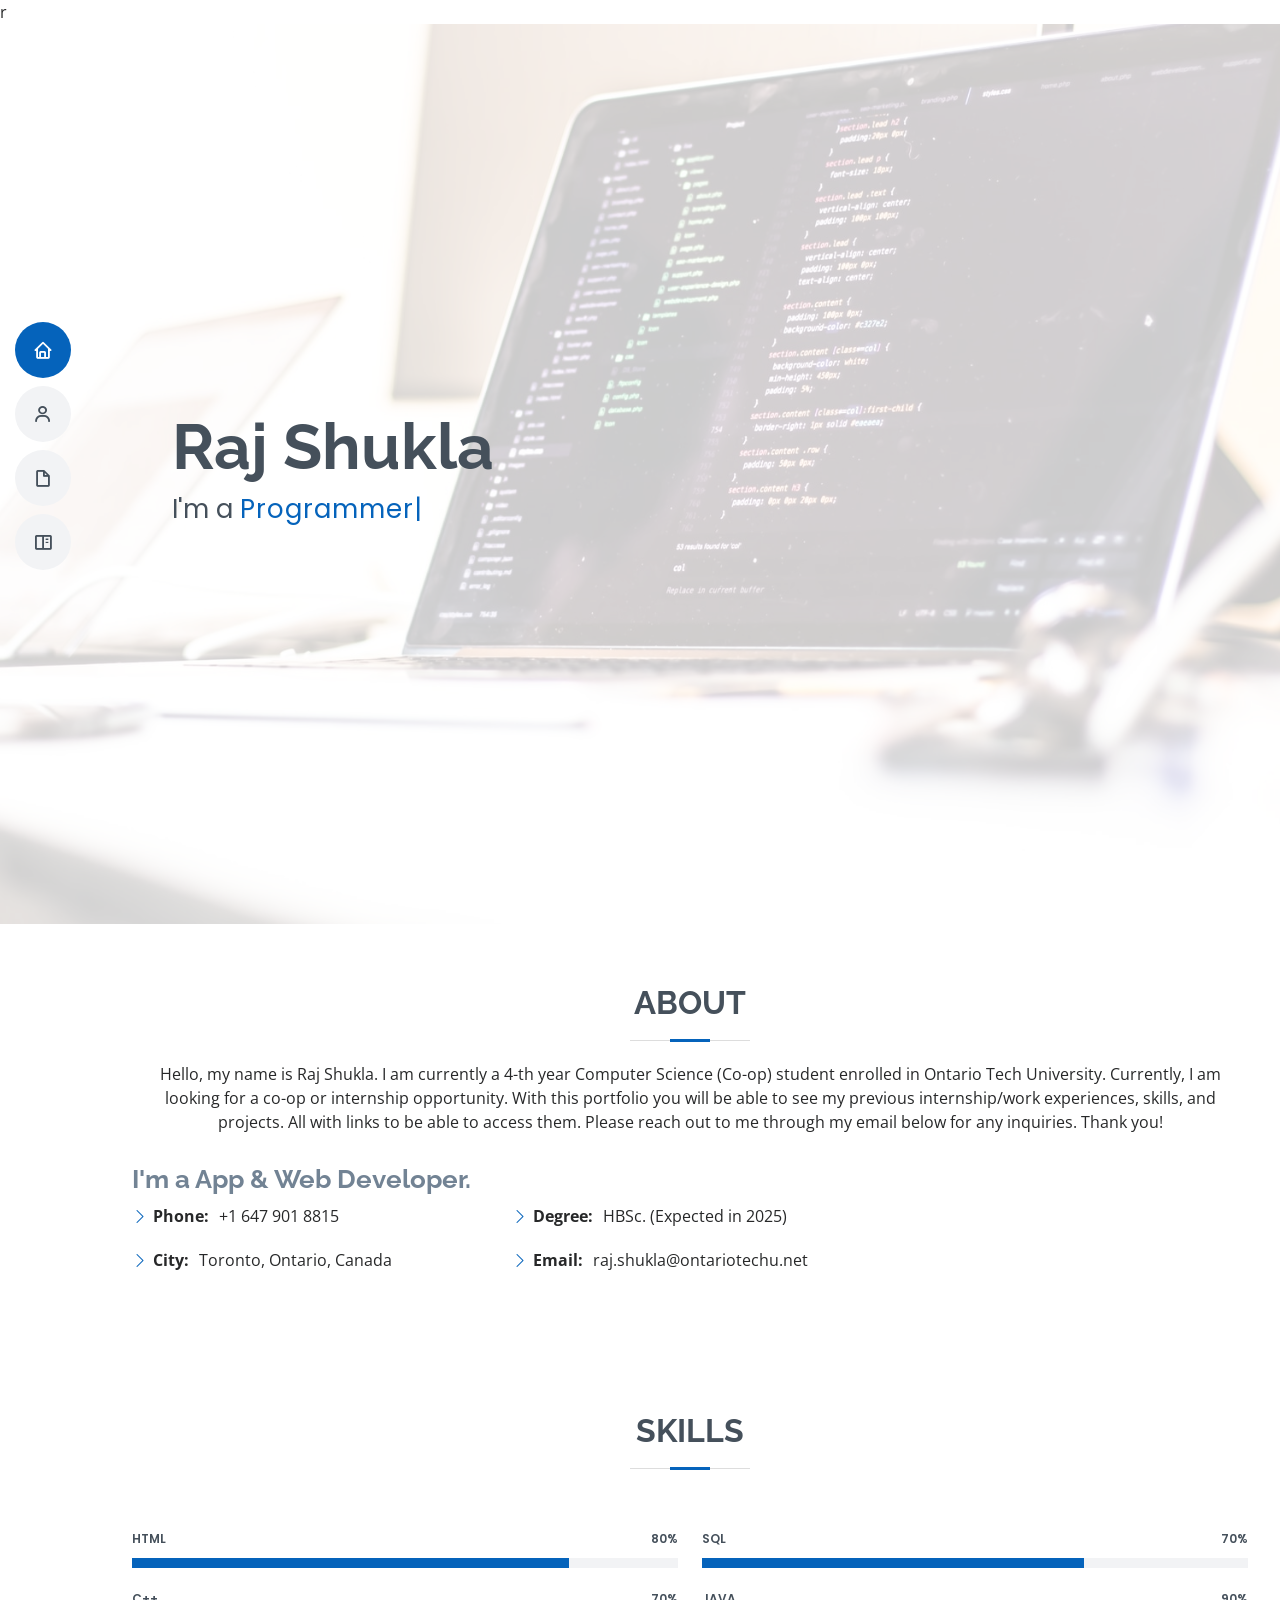
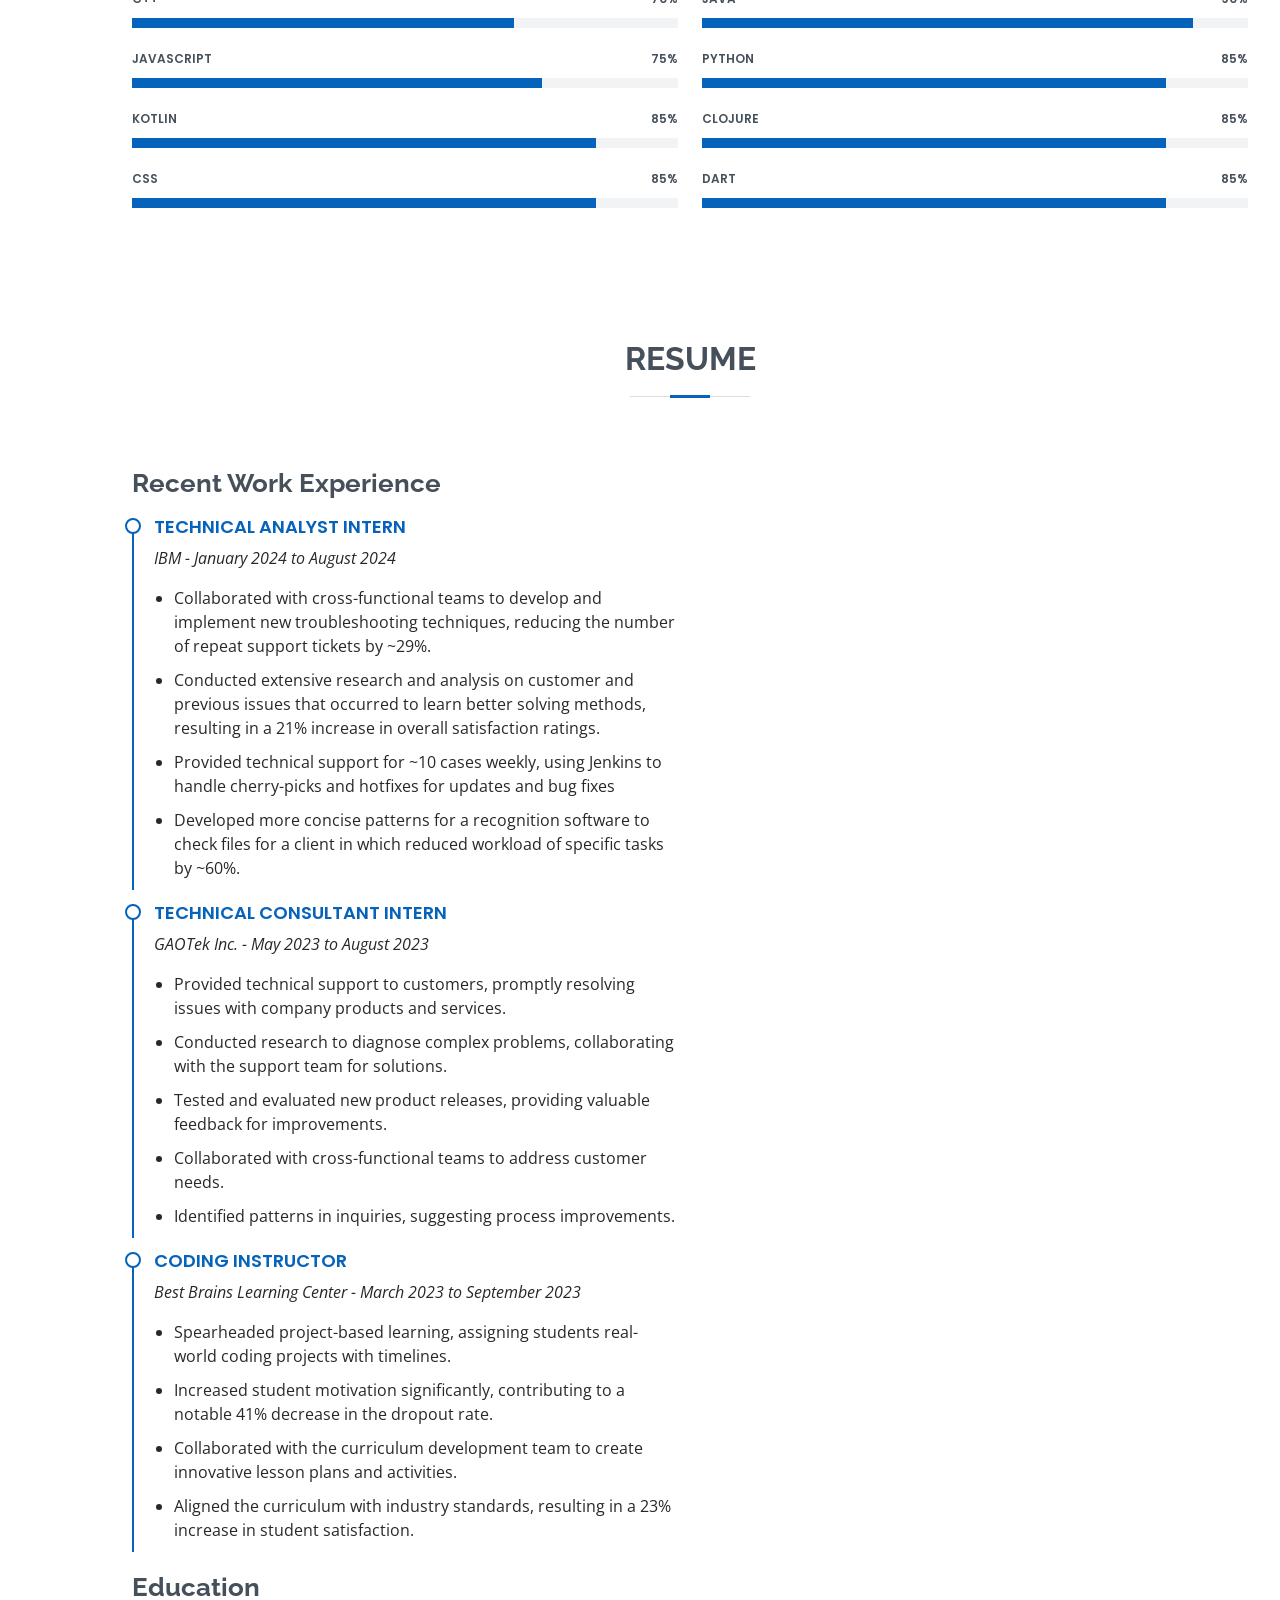
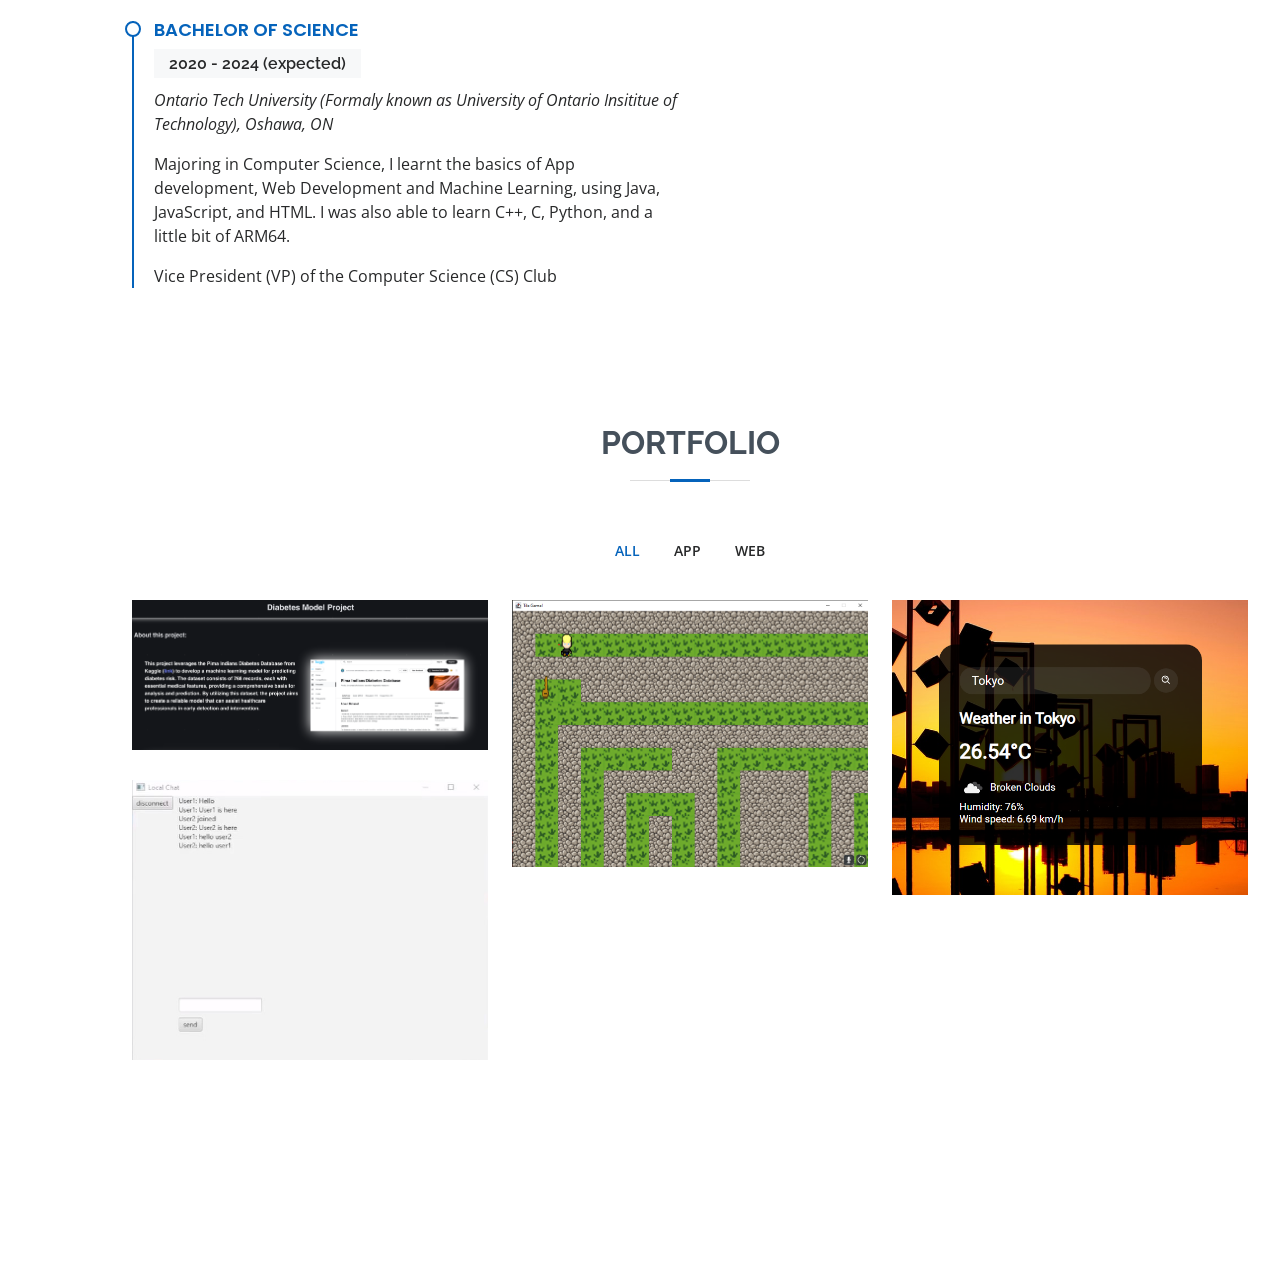
<file: index.html>
r<!DOCTYPE html>
<html lang="en">

<head>
  <meta charset="utf-8">
  <meta content="width=device-width, initial-scale=1.0" name="viewport">

  <title>Raj Shukla's Resume</title>
  <meta content="" name="description">
  <meta content="" name="keywords">


  <!-- Google Fonts -->
  <link href="https://fonts.googleapis.com/css?family=Open+Sans:300,300i,400,400i,600,600i,700,700i|Raleway:300,300i,400,400i,500,500i,600,600i,700,700i|Poppins:300,300i,400,400i,500,500i,600,600i,700,700i" rel="stylesheet">

  <!-- Vendor CSS Files -->
  <link href="assets/vendor/aos/aos.css" rel="stylesheet">
  <link href="assets/vendor/bootstrap/css/bootstrap.min.css" rel="stylesheet">
  <link href="assets/vendor/bootstrap-icons/bootstrap-icons.css" rel="stylesheet">
  <link href="assets/vendor/boxicons/css/boxicons.min.css" rel="stylesheet">
  <link href="assets/vendor/glightbox/css/glightbox.min.css" rel="stylesheet">
  <link href="assets/vendor/swiper/swiper-bundle.min.css" rel="stylesheet">

  <!-- Template Main CSS File -->
  <link href="assets/css/style.css" rel="stylesheet">

  
</head>

<body>

  <!-- ======= Mobile nav toggle button ======= -->
  <!-- <button type="button" class="mobile-nav-toggle d-xl-none"><i class="bi bi-list mobile-nav-toggle"></i></button> -->
  <i class="bi bi-list mobile-nav-toggle d-xl-none"></i>
  <!-- ======= Header ======= -->
  <header id="header" class="d-flex flex-column justify-content-center">

    <nav id="navbar" class="navbar nav-menu">
      <ul>
        <li><a href="#hero" class="nav-link scrollto active"><i class="bx bx-home"></i> <span>Home</span></a></li>
        <li><a href="#about" class="nav-link scrollto"><i class="bx bx-user"></i> <span>About</span></a></li>
        <li><a href="#resume" class="nav-link scrollto"><i class="bx bx-file-blank"></i> <span>Resume</span></a></li>
        <li><a href="#portfolio" class="nav-link scrollto"><i class="bx bx-book-content"></i> <span>Portfolio</span></a></li>
      </ul>
    </nav><!-- .nav-menu -->

  </header><!-- End Header -->

  <!-- ======= Hero Section ======= -->
  <section id="hero" class="d-flex flex-column justify-content-center">
    <div class="container" data-aos="zoom-in" data-aos-delay="100">
      <h1>Raj Shukla</h1>
      <p>I'm a <span class="typed" data-typed-items="Programmer, Developer"></span></p>
    </div>
  </section><!-- End Hero -->

  <main id="main">

    <!-- ======= About Section ======= -->
    <section id="about" class="about">
      <div class="container" data-aos="fade-up">

        <div class="section-title">
          <h2>About</h2>
          <p>Hello, my name is Raj Shukla. I am currently a 4-th year Computer Science (Co-op) student enrolled in Ontario Tech University. Currently, I am looking for a co-op or internship opportunity. With this portfolio you will be able to see my previous internship/work experiences, skills, and projects. All with links to be able to access them. Please reach out to me through my email below for any inquiries. Thank you!</p>
        </div>

        <div class="row">
          <!--<div class="col-lg-4">
            <img src="assets/img/profile-img.jpg" class="img-fluid" alt="">
          </div>-->
          <div class="col-lg-8 pt-4 pt-lg-0 content">
            <h3>I'm a App &amp; Web Developer.</h3>
            <div class="row">
              <div class="col-lg-6">
                <ul>
                  <li><i class="bi bi-chevron-right"></i> <strong>Phone:</strong> <span>+1 647 901 8815</span></li>
                  <li><i class="bi bi-chevron-right"></i> <strong>City:</strong> <span>Toronto, Ontario, Canada</span></li>
                </ul>
              </div>
              <div class="col-lg-6">
                <ul>
                  <li><i class="bi bi-chevron-right"></i> <strong>Degree:</strong> <span>HBSc. (Expected in 2025)</span></li>
                  <li><i class="bi bi-chevron-right"></i> <strong>Email:</strong> <span>raj.shukla@ontariotechu.net</span></li>
                </ul>
              </div>
            </div>
          </div>
        </div>

      </div>
    </section><!-- End About Section -->


    <!-- ======= Skills Section ======= -->
    <section id="skills" class="skills section-bg">
      <div class="container" data-aos="fade-up">

        <div class="section-title">
          <h2>Skills</h2>
        </div>

        <div class="row skills-content">

          <div class="col-lg-6">

            <div class="progress">
              <span class="skill">HTML <i class="val">80%</i></span>
              <div class="progress-bar-wrap">
                <div class="progress-bar" role="progressbar" aria-valuenow="80" aria-valuemin="0" aria-valuemax="100"></div>
              </div>
            </div>

            <div class="progress">
              <span class="skill">C++ <i class="val">70%</i></span>
              <div class="progress-bar-wrap">
                <div class="progress-bar" role="progressbar" aria-valuenow="70" aria-valuemin="0" aria-valuemax="100"></div>
              </div>
            </div>

            <div class="progress">
              <span class="skill">JavaScript <i class="val">75%</i></span>
              <div class="progress-bar-wrap">
                <div class="progress-bar" role="progressbar" aria-valuenow="75" aria-valuemin="0" aria-valuemax="100"></div>
              </div>
            </div>
            
            <div class="progress">
              <span class="skill">Kotlin <i class="val">85%</i></span>
              <div class="progress-bar-wrap">
                <div class="progress-bar" role="progressbar" aria-valuenow="85" aria-valuemin="0" aria-valuemax="100"></div>
              </div>
            </div>
            
            <div class="progress">
              <span class="skill">CSS <i class="val">85%</i></span>
              <div class="progress-bar-wrap">
                <div class="progress-bar" role="progressbar" aria-valuenow="85" aria-valuemin="0" aria-valuemax="100"></div>
              </div>
            </div>

          </div>

          <div class="col-lg-6">

            <div class="progress">
              <span class="skill">SQL <i class="val">70%</i></span>
              <div class="progress-bar-wrap">
                <div class="progress-bar" role="progressbar" aria-valuenow="70" aria-valuemin="0" aria-valuemax="100"></div>
              </div>
            </div>

            <div class="progress">
              <span class="skill">Java <i class="val">90%</i></span>
              <div class="progress-bar-wrap">
                <div class="progress-bar" role="progressbar" aria-valuenow="90" aria-valuemin="0" aria-valuemax="100"></div>
              </div>
            </div>

            <div class="progress">
              <span class="skill">Python <i class="val">85%</i></span>
              <div class="progress-bar-wrap">
                <div class="progress-bar" role="progressbar" aria-valuenow="85" aria-valuemin="0" aria-valuemax="100"></div>
              </div>
            </div>
            
            <div class="progress">
              <span class="skill">Clojure <i class="val">85%</i></span>
              <div class="progress-bar-wrap">
                <div class="progress-bar" role="progressbar" aria-valuenow="85" aria-valuemin="0" aria-valuemax="100"></div>
              </div>
            </div>
            
            <div class="progress">
              <span class="skill">Dart <i class="val">85%</i></span>
              <div class="progress-bar-wrap">
                <div class="progress-bar" role="progressbar" aria-valuenow="85" aria-valuemin="0" aria-valuemax="100"></div>
              </div>
            </div>

          </div>

        </div>

      </div>
    </section><!-- End Skills Section -->

    <!-- ======= Resume Section ======= -->
    <section id="resume" class="resume">
      <div class="container" data-aos="fade-up">

        <div class="section-title">
          <h2>Resume</h2>
        </div>

        <div class="row">
          <div class="col-lg-6">
            <h3 class="resume-title">Recent Work Experience</h3>
            <div class="resume-item pb-0">
              <h4>Technical Analyst Intern</h4>
              <p><em>IBM - January 2024 to August 2024</em></p>
              <ul>
                <li>Collaborated with cross-functional teams to develop and implement new troubleshooting techniques, reducing the number of repeat support tickets by ~29%.</li>
                <li>Conducted extensive research and analysis on customer and previous issues that occurred to learn better solving methods, resulting in a 21% increase in overall satisfaction ratings.</li>
                <li>Provided technical support for ~10 cases weekly, using Jenkins to handle cherry-picks and hotfixes for updates and bug fixes</li>
                <li>Developed more concise patterns for a recognition software to check files for a client in which reduced workload of specific tasks by ~60%.</li>
              </ul>
            </div>

            <div class="resume-item pb-0">
              <h4>Technical Consultant Intern</h4>
              <p><em>GAOTek Inc. - May 2023 to August 2023</em></p>
              <ul>
                <li>Provided technical support to customers, promptly resolving issues with company products and services.</li>
                <li>Conducted research to diagnose complex problems, collaborating with the support team for solutions.</li>
                <li>Tested and evaluated new product releases, providing valuable feedback for improvements.</li>
                <li>Collaborated with cross-functional teams to address customer needs.</li>
                <li>Identified patterns in inquiries, suggesting process improvements.</li>
              </ul>
            </div>

            <div class="resume-item pb-0">
              <h4>Coding Instructor</h4>
              <p><em>Best Brains Learning Center - March 2023 to September 2023</em></p>
              <ul>
                <li>Spearheaded project-based learning, assigning students real-world coding projects with timelines.</li>
                <li>Increased student motivation significantly, contributing to a notable 41% decrease in the dropout rate.</li>
                <li>Collaborated with the curriculum development team to create innovative lesson plans and activities.</li>
                <li>Aligned the curriculum with industry standards, resulting in a 23% increase in student satisfaction.</li>
              </ul>
            </div>

            <h3 class="resume-title">Education</h3>
            <div class="resume-item">
              <h4>Bachelor of Science</h4>
              <h5>2020 - 2024 (expected)</h5>
              <p><em>Ontario Tech University (Formaly known as University of Ontario Insititue of Technology), Oshawa, ON</em></p>
              <p>Majoring in Computer Science, I learnt the basics of App development, Web Development and Machine Learning, using Java, JavaScript, and HTML. I was also able to learn C++, C, Python, and a little bit of ARM64.</p>
              <p>Vice President (VP) of the Computer Science (CS) Club</p>
            </div>
          </div>
        </div>

      </div>
    </section><!-- End Resume Section -->

    <!-- ======= Portfolio Section ======= -->
    <section id="portfolio" class="portfolio section-bg">
      <div class="container" data-aos="fade-up">

        <div class="section-title">
          <h2>Portfolio</h2>
        </div>

        <div class="row">
          <div class="col-lg-12 d-flex justify-content-center" data-aos="fade-up" data-aos-delay="100">
            <ul id="portfolio-flters">
              <li data-filter="*" class="filter-active">All</li>
              <li data-filter=".filter-app">App</li>
              <li data-filter=".filter-web">Web</li>
            </ul>
          </div>
        </div>

        <div class="row portfolio-container" data-aos="fade-up" data-aos-delay="200">

          <div class="col-lg-4 col-md-6 portfolio-item filter-web">
            <div class="portfolio-wrap">
              <img src="assets/img/portfolio/Web2.png" class="img-fluid" alt="">
              <div class="portfolio-info">
                <h4>Diabeties Machine Learning Model Project</h4>
                <p>Web</p>
                <div class="portfolio-links">
                  <a href="assets/img/portfolio/Web2.png" data-gallery="portfolioGallery" class="portfolio-lightbox" title="Weather Site"><i class="bx bx-plus"></i></a>
                  <a href="https://rajshukla2002.pythonanywhere.com/" target="_blank"><i class="bx bx-link"></i></a>
                </div>
              </div>
            </div>
          </div>

          <div class="col-lg-4 col-md-6 portfolio-item filter-app">
            <div class="portfolio-wrap">
              <img src="assets/img/portfolio/App1.png" class="img-fluid" alt="">
              <div class="portfolio-info">
                <h4>Maze Game</h4>
                <p>App</p>
                <div class="portfolio-links">
                  <a href="assets/img/portfolio/App1.png" data-gallery="portfolioGallery" class="portfolio-lightbox" title="Maze Game"><i class="bx bx-plus"></i></a>
                  <a href= "https://github.com/Raj-Shukla-2002/Maze_game_1.git" target="_blank"><i class="bx bx-link"></i></a>
                </div>
              </div>
            </div>
          </div>

          <div class="col-lg-4 col-md-6 portfolio-item filter-web">
            <div class="portfolio-wrap">
              <img src="assets/img/portfolio/Web1.png" class="img-fluid" alt="">
              <div class="portfolio-info">
                <h4>Weather Site</h4>
                <p>Web</p>
                <div class="portfolio-links">
                  <a href="assets/img/portfolio/Web1.png" data-gallery="portfolioGallery" class="portfolio-lightbox" title="Weather Site"><i class="bx bx-plus"></i></a>
                  <a href="Weather/index.html" target="_blank"><i class="bx bx-link"></i></a>
                </div>
              </div>
            </div>
          </div>

          <div class="col-lg-4 col-md-6 portfolio-item filter-app">
            <div class="portfolio-wrap">
              <img src="assets/img/portfolio/App2.png" class="img-fluid" alt="">
              <div class="portfolio-info">
                <h4>Chat Room Project</h4>
                <p>App</p>
                <div class="portfolio-links">
                  <a href="assets/img/portfolio/App2.png" data-gallery="portfolioGallery" class="portfolio-lightbox" title="Chat Room Project"><i class="bx bx-plus"></i></a>
                  <a href="https://github.com/Raj-Shukla-2002/chat_room_project.git" target="_blank"><i class="bx bx-link"></i></a>
                </div>
              </div>
            </div>
          </div>

        </div>

      </div>
    </section><!-- End Portfolio Section -->

    <section id="derp" class="derp">
    <!-- this is just a filler so that the navigation bar on the left works properly when going to portfolio -->
    </section>

  </main><!-- End #main -->


  <div id="preloader"></div>
  <a href="#" class="back-to-top d-flex align-items-center justify-content-center"><i class="bi bi-arrow-up-short"></i></a> 

  <!-- Vendor JS Files -->
  <script src="assets/vendor/purecounter/purecounter.js"></script>
  <script src="assets/vendor/aos/aos.js"></script>
  <script src="assets/vendor/bootstrap/js/bootstrap.bundle.min.js"></script>
  <script src="assets/vendor/glightbox/js/glightbox.min.js"></script>
  <script src="assets/vendor/isotope-layout/isotope.pkgd.min.js"></script>
  <script src="assets/vendor/swiper/swiper-bundle.min.js"></script>
  <script src="assets/vendor/typed.js/typed.min.js"></script>
  <script src="assets/vendor/waypoints/noframework.waypoints.js"></script>
  <script src="assets/vendor/php-email-form/validate.js"></script>

  <!-- Template Main JS File -->
  <script src="assets/js/main.js"></script>

</body>

</html>
</file>
<file: assets/css/style.css>
/**
* Template Name: MyResume - v4.7.0
* Template URL: https://bootstrapmade.com/free-html-bootstrap-template-my-resume/
* Author: BootstrapMade.com
* License: https://bootstrapmade.com/license/
*/

/*--------------------------------------------------------------
# General
--------------------------------------------------------------*/
body {
  font-family: "Open Sans", sans-serif;
  color: #272829;
}

a {
  color: #0563bb;
  text-decoration: none;
}

a:hover {
  color: #067ded;
  text-decoration: none;
}

h1, h2, h3, h4, h5, h6 {
  font-family: "Raleway", sans-serif;
}

/*--------------------------------------------------------------
# Back to top button
--------------------------------------------------------------*/
.back-to-top {
  position: fixed;
  visibility: hidden;
  opacity: 0;
  right: 15px;
  bottom: 15px;
  z-index: 996;
  background: #0563bb;
  width: 40px;
  height: 40px;
  border-radius: 50px;
  transition: all 0.4s;
}
.back-to-top i {
  font-size: 28px;
  color: #fff;
  line-height: 0;
}
.back-to-top:hover {
  background: #0678e3;
  color: #fff;
}
.back-to-top.active {
  visibility: visible;
  opacity: 1;
}

/*--------------------------------------------------------------
# Preloader
--------------------------------------------------------------*/
#preloader {
  position: fixed;
  top: 0;
  left: 0;
  right: 0;
  bottom: 0;
  z-index: 9999;
  overflow: hidden;
  background: #fff;
}

#preloader:before {
  content: "";
  position: fixed;
  top: calc(50% - 30px);
  left: calc(50% - 30px);
  border: 6px solid #0563bb;
  border-top-color: #fff;
  border-bottom-color: #fff;
  border-radius: 50%;
  width: 60px;
  height: 60px;
  -webkit-animation: animate-preloader 1s linear infinite;
  animation: animate-preloader 1s linear infinite;
}

@-webkit-keyframes animate-preloader {
  0% {
    transform: rotate(0deg);
  }
  100% {
    transform: rotate(360deg);
  }
}

@keyframes animate-preloader {
  0% {
    transform: rotate(0deg);
  }
  100% {
    transform: rotate(360deg);
  }
}
/*--------------------------------------------------------------
# Disable aos animation delay on mobile devices
--------------------------------------------------------------*/
@media screen and (max-width: 768px) {
  [data-aos-delay] {
    transition-delay: 0 !important;
  }
}
/*--------------------------------------------------------------
# Header
--------------------------------------------------------------*/
#header {
  position: fixed;
  top: 0;
  left: 0;
  bottom: 0;
  z-index: 9997;
  transition: all 0.5s;
  padding: 15px;
  overflow-y: auto;
}
@media (max-width: 992px) {
  #header {
    width: 300px;
    background: #fff;
    border-right: 1px solid #e6e9ec;
    left: -300px;
  }
}

@media (min-width: 992px) {
  #main {
    margin-left: 100px;
  }
}
/*--------------------------------------------------------------
# Navigation Menu
--------------------------------------------------------------*/
/**
* Desktop Navigation 
*/
.nav-menu {
  padding: 0;
  display: block;
}
.nav-menu * {
  margin: 0;
  padding: 0;
  list-style: none;
}
.nav-menu > ul > li {
  position: relative;
  white-space: nowrap;
}
.nav-menu a, .nav-menu a:focus {
  display: flex;
  align-items: center;
  color: #45505b;
  padding: 10px 18px;
  margin-bottom: 8px;
  transition: 0.3s;
  font-size: 15px;
  border-radius: 50px;
  background: #f2f3f5;
  height: 56px;
  width: 100%;
  overflow: hidden;
  transition: 0.3s;
}
.nav-menu a i, .nav-menu a:focus i {
  font-size: 20px;
}
.nav-menu a span, .nav-menu a:focus span {
  padding: 0 5px 0 7px;
  color: #45505b;
}
@media (min-width: 992px) {
  .nav-menu a, .nav-menu a:focus {
    width: 56px;
  }
  .nav-menu a span, .nav-menu a:focus span {
    display: none;
    color: #fff;
  }
}
.nav-menu a:hover, .nav-menu .active, .nav-menu .active:focus, .nav-menu li:hover > a {
  color: #fff;
  background: #0563bb;
}
.nav-menu a:hover span, .nav-menu .active span, .nav-menu .active:focus span, .nav-menu li:hover > a span {
  color: #fff;
}
.nav-menu a:hover, .nav-menu li:hover > a {
  width: 100%;
  color: #fff;
}
.nav-menu a:hover span, .nav-menu li:hover > a span {
  display: block;
}

/**
* Mobile Navigation 
*/
.mobile-nav-toggle {
  position: fixed;
  right: 10px;
  top: 10px;
  z-index: 9998;
  border: 0;
  background: none;
  font-size: 28px;
  transition: all 0.4s;
  outline: none !important;
  line-height: 0;
  cursor: pointer;
  border-radius: 50px;
  padding: 5px;
}
.mobile-nav-toggle i {
  color: #45505b;
}

.mobile-nav-active {
  overflow: hidden;
}
.mobile-nav-active #header {
  left: 0;
}
.mobile-nav-active .mobile-nav-toggle {
  color: #fff;
  background-color: #0563bb;
}

/*--------------------------------------------------------------
# Hero Section
--------------------------------------------------------------*/
#hero {
  width: 100%;
  height: 100vh;
  /*background: url("../img/hero-bg.jpg") top right no-repeat;*/
  background: url("/assets/img/Background.jpg") top right no-repeat;
  background-size: cover;
  position: relative;
}
@media (min-width: 992px) {
  #hero {
    padding-left: 160px;
  }
}
#hero:before {
  content: "";
  background: rgba(255, 255, 255, 0.8);
  position: absolute;
  bottom: 0;
  top: 0;
  left: 0;
  right: 0;
}
#hero h1 {
  margin: 0;
  font-size: 64px;
  font-weight: 700;
  line-height: 56px;
  color: #45505b;
}
#hero p {
  color: #45505b;
  margin: 15px 0 0 0;
  font-size: 26px;
  font-family: "Poppins", sans-serif;
}
#hero p span {
  color: #0563bb;
  letter-spacing: 1px;
}
#hero .social-links {
  margin-top: 30px;
}
#hero .social-links a {
  font-size: 24px;
  display: inline-block;
  color: #45505b;
  line-height: 1;
  margin-right: 20px;
  transition: 0.3s;
}
#hero .social-links a:hover {
  color: #0563bb;
}
@media (max-width: 992px) {
  #hero {
    text-align: center;
  }
  #hero h1 {
    font-size: 32px;
    line-height: 36px;
  }
  #hero p {
    margin-top: 10px;
    font-size: 20px;
    line-height: 24px;
  }
}

/*--------------------------------------------------------------
# Sections General
--------------------------------------------------------------*/
section {
  padding: 60px 0;
  overflow: hidden;
}

.section-title {
  text-align: center;
  padding-bottom: 30px;
}
.section-title h2 {
  font-size: 32px;
  font-weight: bold;
  text-transform: uppercase;
  margin-bottom: 20px;
  padding-bottom: 20px;
  position: relative;
  color: #45505b;
}
.section-title h2::before {
  content: "";
  position: absolute;
  display: block;
  width: 120px;
  height: 1px;
  background: #ddd;
  bottom: 1px;
  left: calc(50% - 60px);
}
.section-title h2::after {
  content: "";
  position: absolute;
  display: block;
  width: 40px;
  height: 3px;
  background: #0563bb;
  bottom: 0;
  left: calc(50% - 20px);
}
.section-title p {
  margin-bottom: 0;
}

/*--------------------------------------------------------------
# About
--------------------------------------------------------------*/
.about .content h3 {
  font-weight: 700;
  font-size: 26px;
  color: #728394;
}
.about .content ul {
  list-style: none;
  padding: 0;
}
.about .content ul li {
  margin-bottom: 20px;
  display: flex;
  align-items: center;
}
.about .content ul strong {
  margin-right: 10px;
}
.about .content ul i {
  font-size: 16px;
  margin-right: 5px;
  color: #0563bb;
  line-height: 0;
}
.about .content p:last-child {
  margin-bottom: 0;
}

/*--------------------------------------------------------------
# Facts
--------------------------------------------------------------*/
.facts .count-box {
  padding: 30px 30px 25px 30px;
  margin-top: 30px;
  width: 100%;
  position: relative;
  text-align: center;
  background: #fff;
}
.facts .count-box i {
  position: absolute;
  top: -25px;
  left: 50%;
  transform: translateX(-50%);
  font-size: 24px;
  background: #0563bb;
  color: #fff;
  border-radius: 50px;
  display: inline-flex;
  align-items: center;
  justify-content: center;
  width: 48px;
  height: 48px;
}
.facts .count-box span {
  font-size: 36px;
  display: block;
  font-weight: 600;
  color: #011426;
}
.facts .count-box p {
  padding: 0;
  margin: 0;
  font-family: "Raleway", sans-serif;
  font-size: 14px;
}

/*--------------------------------------------------------------
# Akills
--------------------------------------------------------------*/
.skills .progress {
  height: 60px;
  display: block;
  background: none;
  border-radius: 0;
}
.skills .progress .skill {
  padding: 10px 0;
  margin: 0;
  text-transform: uppercase;
  display: block;
  font-weight: 600;
  font-family: "Poppins", sans-serif;
  color: #45505b;
}
.skills .progress .skill .val {
  float: right;
  font-style: normal;
}
.skills .progress-bar-wrap {
  background: #f2f3f5;
}
.skills .progress-bar {
  width: 1px;
  height: 10px;
  transition: 0.9s;
  background-color: #0563bb;
}

/*--------------------------------------------------------------
# Resume
--------------------------------------------------------------*/
.resume .resume-title {
  font-size: 26px;
  font-weight: 700;
  margin-top: 20px;
  margin-bottom: 20px;
  color: #45505b;
}
.resume .resume-item {
  padding: 0 0 20px 20px;
  margin-top: -2px;
  border-left: 2px solid #0563bb;
  position: relative;
}
.resume .resume-item h4 {
  line-height: 18px;
  font-size: 18px;
  font-weight: 600;
  text-transform: uppercase;
  font-family: "Poppins", sans-serif;
  color: #0563bb;
  margin-bottom: 10px;
}
.resume .resume-item h5 {
  font-size: 16px;
  background: #f7f8f9;
  padding: 5px 15px;
  display: inline-block;
  font-weight: 600;
  margin-bottom: 10px;
}
.resume .resume-item ul {
  padding-left: 20px;
}
.resume .resume-item ul li {
  padding-bottom: 10px;
}
.resume .resume-item:last-child {
  padding-bottom: 0;
}
.resume .resume-item::before {
  content: "";
  position: absolute;
  width: 16px;
  height: 16px;
  border-radius: 50px;
  left: -9px;
  top: 0;
  background: #fff;
  border: 2px solid #0563bb;
}

/*--------------------------------------------------------------
# Portfolio
--------------------------------------------------------------*/
.portfolio .portfolio-item {
  margin-bottom: 30px;
}
.portfolio #portfolio-flters {
  padding: 0;
  margin: 0 auto 25px auto;
  list-style: none;
  text-align: center;
  background: #fff;
  border-radius: 50px;
  padding: 2px 15px;
}
.portfolio #portfolio-flters li {
  cursor: pointer;
  display: inline-block;
  padding: 10px 15px;
  font-size: 14px;
  font-weight: 600;
  line-height: 1;
  text-transform: uppercase;
  color: #272829;
  margin-bottom: 5px;
  transition: all 0.3s ease-in-out;
}
.portfolio #portfolio-flters li:hover, .portfolio #portfolio-flters li.filter-active {
  color: #0563bb;
}
.portfolio #portfolio-flters li:last-child {
  margin-right: 0;
}
.portfolio .portfolio-wrap {
  transition: 0.3s;
  position: relative;
  overflow: hidden;
  z-index: 1;
  background: rgba(69, 80, 91, 0.8);
}
.portfolio .portfolio-wrap::before {
  content: "";
  background: rgba(255, 255, 255, 0.7);
  position: absolute;
  left: 30px;
  right: 30px;
  top: 30px;
  bottom: 30px;
  transition: all ease-in-out 0.3s;
  z-index: 2;
  opacity: 0;
}
.portfolio .portfolio-wrap .portfolio-info {
  opacity: 0;
  position: absolute;
  top: 0;
  left: 0;
  right: 0;
  bottom: 0;
  text-align: center;
  z-index: 3;
  transition: all ease-in-out 0.3s;
  display: flex;
  flex-direction: column;
  justify-content: center;
  align-items: center;
}
.portfolio .portfolio-wrap .portfolio-info::before {
  display: block;
  content: "";
  width: 48px;
  height: 48px;
  position: absolute;
  top: 35px;
  left: 35px;
  border-top: 3px solid #d7dce1;
  border-left: 3px solid #d7dce1;
  transition: all 0.5s ease 0s;
  z-index: 9994;
}
.portfolio .portfolio-wrap .portfolio-info::after {
  display: block;
  content: "";
  width: 48px;
  height: 48px;
  position: absolute;
  bottom: 35px;
  right: 35px;
  border-bottom: 3px solid #d7dce1;
  border-right: 3px solid #d7dce1;
  transition: all 0.5s ease 0s;
  z-index: 9994;
}
.portfolio .portfolio-wrap .portfolio-info h4 {
  font-size: 20px;
  color: #45505b;
  font-weight: 600;
}
.portfolio .portfolio-wrap .portfolio-info p {
  color: #45505b;
  font-size: 14px;
  text-transform: uppercase;
  padding: 0;
  margin: 0;
}
.portfolio .portfolio-wrap .portfolio-links {
  text-align: center;
  z-index: 4;
}
.portfolio .portfolio-wrap .portfolio-links a {
  color: #45505b;
  margin: 0 2px;
  font-size: 28px;
  display: inline-block;
  transition: 0.3s;
}
.portfolio .portfolio-wrap .portfolio-links a:hover {
  color: #148af9;
}
.portfolio .portfolio-wrap:hover::before {
  top: 0;
  left: 0;
  right: 0;
  bottom: 0;
  opacity: 1;
}
.portfolio .portfolio-wrap:hover .portfolio-info {
  opacity: 1;
}
.portfolio .portfolio-wrap:hover .portfolio-info::before {
  top: 15px;
  left: 15px;
}
.portfolio .portfolio-wrap:hover .portfolio-info::after {
  bottom: 15px;
  right: 15px;
}

/*--------------------------------------------------------------
# Portfolio Details
--------------------------------------------------------------*/
.portfolio-details {
  padding-top: 40px;
}
.portfolio-details .portfolio-details-slider img {
  width: 100%;
}
.portfolio-details .portfolio-details-slider .swiper-pagination {
  margin-top: 20px;
  position: relative;
}
.portfolio-details .portfolio-details-slider .swiper-pagination .swiper-pagination-bullet {
  width: 12px;
  height: 12px;
  background-color: #fff;
  opacity: 1;
  border: 1px solid #0563bb;
}
.portfolio-details .portfolio-details-slider .swiper-pagination .swiper-pagination-bullet-active {
  background-color: #0563bb;
}
.portfolio-details .portfolio-info {
  padding: 30px;
  box-shadow: 0px 0 30px rgba(69, 80, 91, 0.08);
}
.portfolio-details .portfolio-info h3 {
  font-size: 22px;
  font-weight: 700;
  margin-bottom: 20px;
  padding-bottom: 20px;
  border-bottom: 1px solid #eee;
}
.portfolio-details .portfolio-info ul {
  list-style: none;
  padding: 0;
  font-size: 15px;
}
.portfolio-details .portfolio-info ul li + li {
  margin-top: 10px;
}
.portfolio-details .portfolio-description {
  padding-top: 30px;
}
.portfolio-details .portfolio-description h2 {
  font-size: 26px;
  font-weight: 700;
  margin-bottom: 20px;
}
.portfolio-details .portfolio-description p {
  padding: 0;
}

/*--------------------------------------------------------------
# Services
--------------------------------------------------------------*/
.services .icon-box {
  text-align: center;
  padding: 70px 20px 80px 20px;
  transition: all ease-in-out 0.3s;
  background: #fff;
  box-shadow: 0px 5px 90px 0px rgba(110, 123, 131, 0.05);
}
.services .icon-box .icon {
  margin: 0 auto;
  width: 100px;
  height: 100px;
  display: flex;
  align-items: center;
  justify-content: center;
  transition: ease-in-out 0.3s;
  position: relative;
}
.services .icon-box .icon i {
  font-size: 36px;
  transition: 0.5s;
  position: relative;
}
.services .icon-box .icon svg {
  position: absolute;
  top: 0;
  left: 0;
}
.services .icon-box .icon svg path {
  transition: 0.5s;
  fill: #f5f5f5;
}
.services .icon-box h4 {
  font-weight: 600;
  margin: 10px 0 15px 0;
  font-size: 22px;
}
.services .icon-box h4 a {
  color: #45505b;
  transition: ease-in-out 0.3s;
}
.services .icon-box p {
  line-height: 24px;
  font-size: 14px;
  margin-bottom: 0;
}
.services .icon-box:hover {
  border-color: #fff;
  box-shadow: 0px 0 35px 0 rgba(0, 0, 0, 0.08);
}
.services .iconbox-blue i {
  color: #47aeff;
}
.services .iconbox-blue:hover .icon i {
  color: #fff;
}
.services .iconbox-blue:hover .icon path {
  fill: #47aeff;
}
.services .iconbox-orange i {
  color: #ffa76e;
}
.services .iconbox-orange:hover .icon i {
  color: #fff;
}
.services .iconbox-orange:hover .icon path {
  fill: #ffa76e;
}
.services .iconbox-pink i {
  color: #e80368;
}
.services .iconbox-pink:hover .icon i {
  color: #fff;
}
.services .iconbox-pink:hover .icon path {
  fill: #e80368;
}
.services .iconbox-yellow i {
  color: #ffbb2c;
}
.services .iconbox-yellow:hover .icon i {
  color: #fff;
}
.services .iconbox-yellow:hover .icon path {
  fill: #ffbb2c;
}
.services .iconbox-red i {
  color: #ff5828;
}
.services .iconbox-red:hover .icon i {
  color: #fff;
}
.services .iconbox-red:hover .icon path {
  fill: #ff5828;
}
.services .iconbox-teal i {
  color: #11dbcf;
}
.services .iconbox-teal:hover .icon i {
  color: #fff;
}
.services .iconbox-teal:hover .icon path {
  fill: #11dbcf;
}

/*--------------------------------------------------------------
# Testimonials
--------------------------------------------------------------*/
.testimonials .section-header {
  margin-bottom: 40px;
}
.testimonials .testimonials-carousel, .testimonials .testimonials-slider {
  overflow: hidden;
}
.testimonials .testimonial-item {
  text-align: center;
}
.testimonials .testimonial-item .testimonial-img {
  width: 120px;
  border-radius: 50%;
  border: 4px solid #fff;
  margin: 0 auto;
}
.testimonials .testimonial-item h3 {
  font-size: 20px;
  font-weight: bold;
  margin: 10px 0 5px 0;
  color: #111;
}
.testimonials .testimonial-item h4 {
  font-size: 14px;
  color: #999;
  margin: 0 0 15px 0;
}
.testimonials .testimonial-item .quote-icon-left, .testimonials .testimonial-item .quote-icon-right {
  color: #90c8fc;
  font-size: 26px;
}
.testimonials .testimonial-item .quote-icon-left {
  display: inline-block;
  left: -5px;
  position: relative;
}
.testimonials .testimonial-item .quote-icon-right {
  display: inline-block;
  right: -5px;
  position: relative;
  top: 10px;
}
.testimonials .testimonial-item p {
  font-style: italic;
  margin: 0 auto 15px auto;
}
.testimonials .swiper-pagination {
  margin-top: 20px;
  position: relative;
}
.testimonials .swiper-pagination .swiper-pagination-bullet {
  width: 12px;
  height: 12px;
  background-color: #fff;
  opacity: 1;
  border: 1px solid #0563bb;
}
.testimonials .swiper-pagination .swiper-pagination-bullet-active {
  background-color: #0563bb;
}
@media (min-width: 992px) {
  .testimonials .testimonial-item p {
    width: 80%;
  }
}

/*--------------------------------------------------------------
# Contact
--------------------------------------------------------------*/
.contact .info {
  width: 100%;
  background: #fff;
}
.contact .info i {
  font-size: 20px;
  color: #0563bb;
  float: left;
  width: 44px;
  height: 44px;
  background: #eef7ff;
  display: flex;
  justify-content: center;
  align-items: center;
  border-radius: 50px;
  transition: all 0.3s ease-in-out;
}
.contact .info h4 {
  padding: 0 0 0 60px;
  font-size: 22px;
  font-weight: 600;
  margin-bottom: 5px;
  color: #45505b;
}
.contact .info p {
  padding: 0 0 0 60px;
  margin-bottom: 0;
  font-size: 14px;
  color: #728394;
}
.contact .info .email, .contact .info .phone {
  margin-top: 40px;
}
.contact .info .email:hover i, .contact .info .address:hover i, .contact .info .phone:hover i {
  background: #0563bb;
  color: #fff;
}
.contact .php-email-form {
  width: 100%;
  background: #fff;
}
.contact .php-email-form .form-group {
  padding-bottom: 8px;
}
.contact .php-email-form .error-message {
  display: none;
  color: #fff;
  background: #ed3c0d;
  text-align: left;
  padding: 15px;
  font-weight: 600;
}
.contact .php-email-form .error-message br + br {
  margin-top: 25px;
}
.contact .php-email-form .sent-message {
  display: none;
  color: #fff;
  background: #18d26e;
  text-align: center;
  padding: 15px;
  font-weight: 600;
}
.contact .php-email-form .loading {
  display: none;
  background: #fff;
  text-align: center;
  padding: 15px;
}
.contact .php-email-form .loading:before {
  content: "";
  display: inline-block;
  border-radius: 50%;
  width: 24px;
  height: 24px;
  margin: 0 10px -6px 0;
  border: 3px solid #18d26e;
  border-top-color: #eee;
  -webkit-animation: animate-loading 1s linear infinite;
  animation: animate-loading 1s linear infinite;
}
.contact .php-email-form input, .contact .php-email-form textarea {
  border-radius: 4px;
  box-shadow: none;
  font-size: 14px;
}
.contact .php-email-form input {
  height: 44px;
}
.contact .php-email-form textarea {
  padding: 10px 12px;
}
.contact .php-email-form button[type=submit] {
  background: #0563bb;
  border: 0;
  padding: 10px 35px;
  color: #fff;
  transition: 0.4s;
  border-radius: 50px;
}
.contact .php-email-form button[type=submit]:hover {
  background: #0678e3;
}
@-webkit-keyframes animate-loading {
  0% {
    transform: rotate(0deg);
  }
  100% {
    transform: rotate(360deg);
  }
}
@keyframes animate-loading {
  0% {
    transform: rotate(0deg);
  }
  100% {
    transform: rotate(360deg);
  }
}

/*--------------------------------------------------------------
# Footer
--------------------------------------------------------------*/
#footer {
  background: #f7f8f9;
  color: #45505b;
  font-size: 14px;
  text-align: center;
  padding: 30px 0;
}
#footer h3 {
  font-size: 36px;
  font-weight: 700;
  position: relative;
  font-family: "Poppins", sans-serif;
  padding: 0;
  margin: 0 0 15px 0;
}
#footer p {
  font-size: 15;
  font-style: italic;
  padding: 0;
  margin: 0 0 40px 0;
}
#footer .social-links {
  margin: 0 0 40px 0;
}
#footer .social-links a {
  font-size: 18px;
  display: inline-block;
  background: #0563bb;
  color: #fff;
  line-height: 1;
  padding: 8px 0;
  margin-right: 4px;
  border-radius: 50%;
  text-align: center;
  width: 36px;
  height: 36px;
  transition: 0.3s;
}
#footer .social-links a:hover {
  background: #0678e3;
  color: #fff;
  text-decoration: none;
}
#footer .copyright {
  margin: 0 0 5px 0;
}
#footer .credits {
  font-size: 13px;
}
</file>
